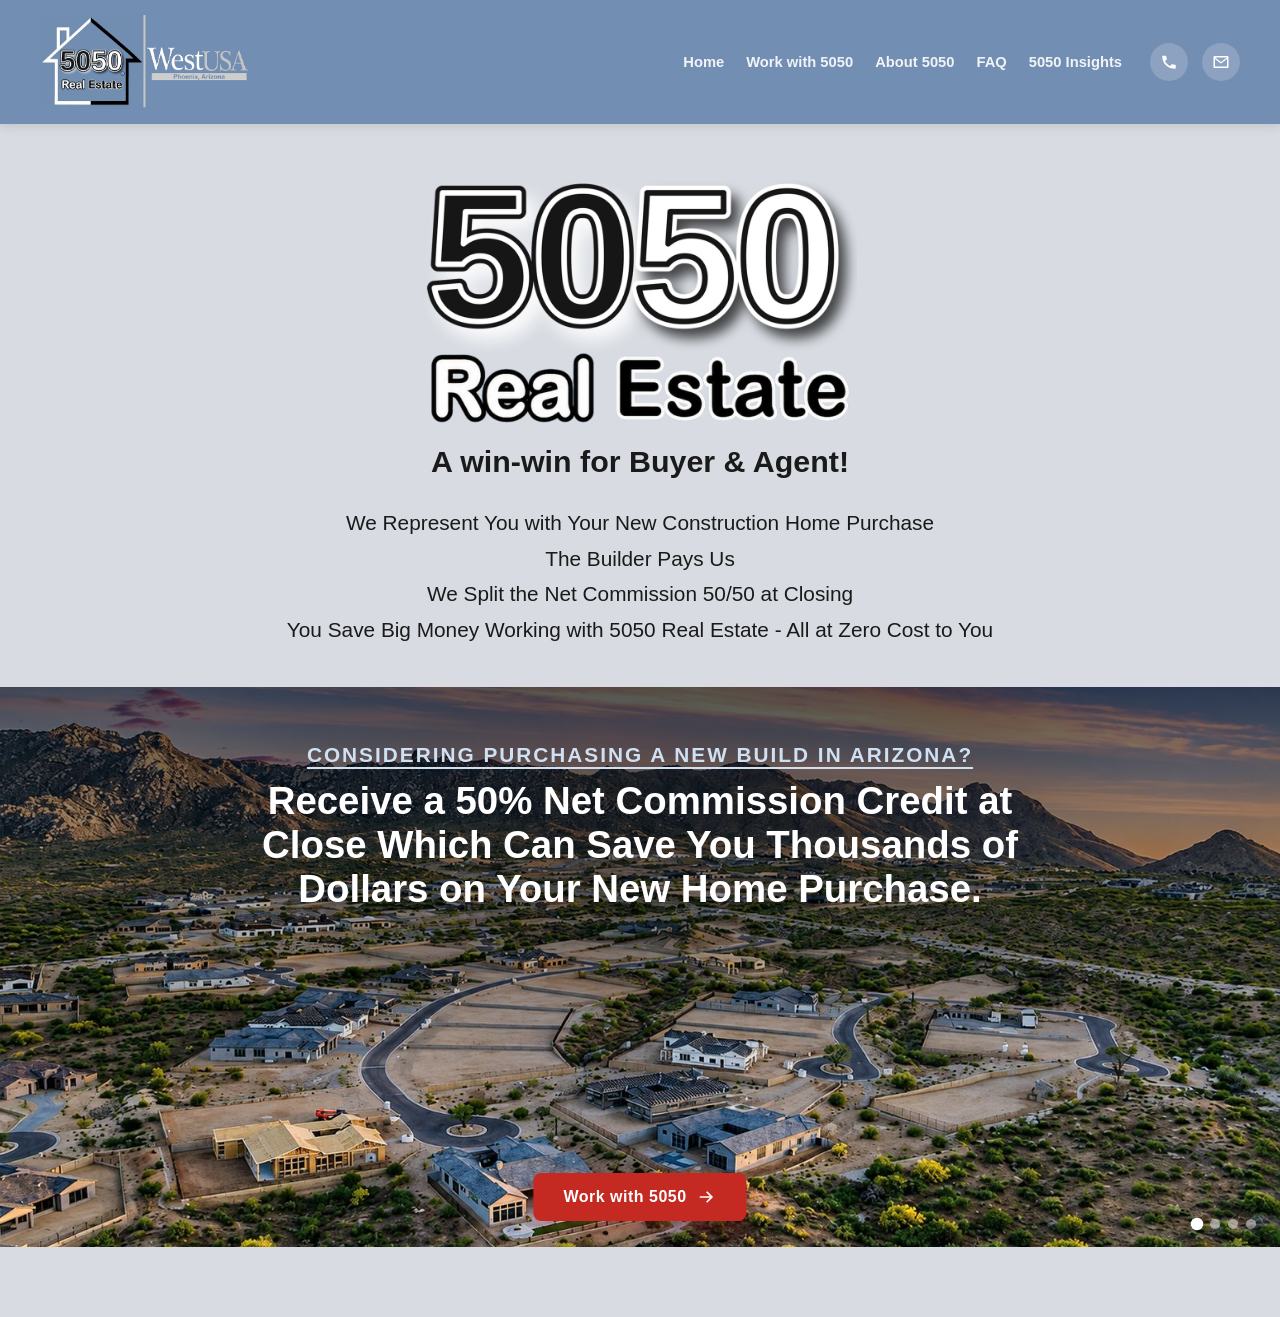
<file: index.html>
<!DOCTYPE html>
<html lang="en">
<head>
<meta charset="UTF-8">
<meta name="viewport" content="width=device-width, initial-scale=1.0">
<link rel="stylesheet" href="style.css">
<title>5050 Real Estate | Save Thousands on Your New Construction Home | Phoenix, AZ</title>
<meta name="description" content="5050 Real Estate helps Phoenix-area buyers save thousands on new construction homes. Full-time, local, and always available.">
<link rel="canonical" href="https://www.5050realestate.com/">
<meta property="og:type" content="website">
<meta property="og:site_name" content="5050 Real Estate">
<meta property="og:title" content="5050 Real Estate | Save Thousands on Your New Construction Home | Phoenix, AZ">
<meta property="og:description" content="5050 Real Estate helps Phoenix-area buyers save thousands on new construction homes. Full-time, local, and always available.">
<meta property="og:url" content="https://www.5050realestate.com/">
<meta property="og:image" content="https://www.5050realestate.com/assets/og-image.jpg">
<meta name="twitter:card" content="summary_large_image">
<meta name="twitter:title" content="5050 Real Estate | Save Thousands on Your New Construction Home | Phoenix, AZ">
<meta name="twitter:description" content="5050 Real Estate helps Phoenix-area buyers save thousands on new construction homes. Full-time, local, and always available.">
<meta name="twitter:image" content="https://www.5050realestate.com/assets/og-image.jpg">
<style>
  /* ---------- HERO HEADLINE ---------- */
  .hero-text {
    max-width: var(--max-width);
    margin: 56px auto 40px;
    text-align: center;
    padding: 0 20px;
  }

  h1 img.wordmark {
    max-width: min(100%, 434px);
    height: auto;
    display: block;
    margin: 0 auto;
  }

  .hero-subline {
    margin-top: 14px;
    font-size: clamp(1.4rem, 3vw, 1.9rem);
    color: var(--ink);
    font-weight: 800;
  }

  .hero-tagline {
    margin-top: 26px;
    font-size: clamp(1rem, 2vw, 1.3rem);
    color: var(--ink);
    font-weight: 500;
    line-height: 1.7;
    list-style: none;
  }

  .trust-list {
    max-width: 620px;
    margin: 34px auto 0;
    padding: 22px 0;
    border-top: 1px solid #D7DEE7;
    border-bottom: 1px solid #D7DEE7;
  }

  .trust-list p {
    font-size: clamp(0.85rem, 1.5vw, 1.05rem);
    font-weight: 800;
    letter-spacing: 2px;
    text-transform: uppercase;
    color: var(--ink);
    line-height: 2.1;
  }

  .cta-button {
    display: inline-flex;
    align-items: center;
    gap: 10px;
    margin-top: 34px;
    background: var(--cta-red);
    color: var(--white);
    font-weight: 800;
    font-size: 1.15rem;
    letter-spacing: 0.5px;
    padding: 18px 34px;
    border-radius: 8px;
    box-shadow: 0 8px 20px rgba(196, 42, 34, 0.3);
    transition: transform 0.15s, box-shadow 0.15s, background 0.15s;
  }

  .cta-button:hover, .cta-button:focus-visible {
    background: var(--cta-red-dark);
    transform: translateY(-2px);
    box-shadow: 0 10px 24px rgba(196, 42, 34, 0.4);
  }

  .cta-button svg {
    width: 20px;
    height: 20px;
    fill: var(--white);
  }

  .slide-cta {
    position: absolute;
    z-index: 3;
    left: 50%;
    bottom: 26px;
    transform: translateX(-50%);
    margin-top: 0;
    padding: 14px 30px;
    font-size: 1rem;
  }

  .slide-cta:hover, .slide-cta:focus-visible {
    transform: translateX(-50%) translateY(-2px);
  }

  /* ---------- CAROUSEL ---------- */
  .carousel {
    position: relative;
    width: 100%;
    max-width: none;
    margin: 0 0 70px;
    height: min(50vw, 560px);
    min-height: 320px;
    overflow: hidden;
  }

  .slide {
    position: absolute;
    inset: 0;
    display: flex;
    align-items: flex-start;
    justify-content: center;
    opacity: 0;
    transition: opacity 1s ease-in-out;
  }

  .slide.active { opacity: 1; }

  .slide-bg {
    position: absolute;
    inset: 0;
    background-size: cover;
    background-position: center;
  }

  .slide-overlay {
    position: absolute;
    inset: 0;
    background: linear-gradient(to bottom, rgba(0,0,0,0.55) 0%, rgba(0,0,0,0.15) 40%, rgba(0,0,0,0) 70%);
  }

  .slide-caption {
    position: relative;
    z-index: 2;
    color: var(--white);
    padding: 56px 48px 40px;
    max-width: 900px;
    text-align: center;
  }

  .slide-caption::before {
    content: "";
    position: absolute;
    z-index: -1;
    left: 50%;
    top: -60px;
    transform: translateX(-50%);
    width: min(160%, 1400px);
    height: calc(100% + 340px);
    background: radial-gradient(ellipse 65% 55% at center 30%, rgba(0,0,0,0.42) 0%, rgba(0,0,0,0.26) 35%, rgba(0,0,0,0.1) 60%, rgba(0,0,0,0) 100%);
  }

  .slide-caption .eyebrow {
    text-transform: uppercase;
    letter-spacing: 2px;
    font-size: clamp(1rem, 2vw, 1.3rem);
    font-weight: 800;
    color: #CFE0F2;
    margin-bottom: 12px;
    display: block;
    text-decoration: underline;
    text-underline-offset: 5px;
  }

  .slide-caption h2 {
    font-size: clamp(1.6rem, 3.4vw, 2.4rem);
    font-weight: 800;
    line-height: 1.15;
    margin-bottom: 10px;
  }

  .slide-caption p {
    font-size: clamp(0.95rem, 1.6vw, 1.1rem);
    color: #E8EEF6;
    font-weight: 500;
  }

  .carousel-dots {
    position: absolute;
    bottom: 18px;
    right: 24px;
    z-index: 3;
    display: flex;
    gap: 8px;
  }

  .carousel-dots button {
    width: 10px;
    height: 10px;
    border-radius: 50%;
    border: none;
    background: rgba(255,255,255,0.45);
    cursor: pointer;
    padding: 0;
    transition: background 0.2s, transform 0.2s;
  }

  .carousel-dots button.active {
    background: var(--white);
    transform: scale(1.25);
  }

  @media (max-width: 900px) {
    .hero-tagline {
      list-style: disc;
      text-align: left;
      max-width: 360px;
      margin-left: auto;
      margin-right: auto;
      padding-left: 1.3em;
    }
    .hero-tagline li {
      margin-bottom: 8px;
    }
    .hero-tagline li::marker {
      color: var(--brand-blue);
    }

    .carousel {
      height: auto;
      min-height: 480px;
    }

    .slide-caption {
      padding: 72px 20px 90px;
    }

    .slide-caption .eyebrow {
      font-size: 0.95rem;
    }

    .slide-caption h2 {
      font-size: 1.5rem;
    }

    .slide-cta {
      bottom: 18px;
      padding: 10px 22px;
      font-size: 0.9rem;
      white-space: nowrap;
      width: max-content;
      justify-content: center;
    }
  }
</style>
</head>
<body>

<div class="header-wrap">
  <header>
    <div class="logo-block">
      <img class="badge" src="assets/header-badge.png" alt="5050 Real Estate, in partnership with WestUSA, Phoenix, Arizona">
    </div>

    <div class="header-right">
      <nav aria-label="Primary">
        <a href="index.html">Home</a>
        <a href="work-with-5050.html">Work with 5050</a>
        <a href="about.html">About 5050</a>
        <a href="faq.html">FAQ</a>
        <a href="insights.html">5050 Insights</a>
      </nav>

      <div class="contact-icons">
        <a href="tel:+16235550150" aria-label="Call 5050 Real Estate">
          <svg viewBox="0 0 24 24"><path d="M6.6 10.8c1.4 2.8 3.8 5.1 6.6 6.6l2.2-2.2c.3-.3.7-.4 1-.2 1.1.4 2.3.6 3.6.6.6 0 1 .4 1 1V20c0 .6-.4 1-1 1C10.4 21 3 13.6 3 4.5c0-.6.4-1 1-1h3.5c.6 0 1 .4 1 1 0 1.3.2 2.5.6 3.6.1.4 0 .8-.2 1L6.6 10.8z"/></svg>
        </a>
        <a href="mailto:info@5050realestate.com" aria-label="Email 5050 Real Estate">
          <svg viewBox="0 0 24 24"><path d="M2 5.5C2 4.7 2.7 4 3.5 4h17c.8 0 1.5.7 1.5 1.5v13c0 .8-.7 1.5-1.5 1.5h-17c-.8 0-1.5-.7-1.5-1.5v-13zm2.1.5 7.9 6 7.9-6H4.1zM20 7.9l-7.6 5.8a1 1 0 0 1-1.2 0L4 7.9V18h16V7.9z"/></svg>
        </a>
      </div>

      <button class="menu-toggle" id="menu-toggle" aria-label="Open menu" aria-expanded="false" aria-controls="mobile-nav">
        <svg viewBox="0 0 24 24" id="menu-icon"><path d="M3 6h18v2H3V6zm0 5h18v2H3v-2zm0 5h18v2H3v-2z"/></svg>
      </button>
    </div>
  </header>

  <div class="mobile-nav" id="mobile-nav">
    <nav aria-label="Mobile Primary">
      <a href="index.html">Home</a>
      <a href="work-with-5050.html">Work with 5050</a>
      <a href="about.html">About 5050</a>
      <a href="faq.html">FAQ</a>
      <a href="insights.html">5050 Insights</a>
    </nav>
  </div>
</div>

<section class="hero-text">
  <h1><img class="wordmark" src="assets/wordmark-5050-realestate.png" alt="5050 Real Estate"></h1>
  <p class="hero-subline">A win-win for Buyer &amp; Agent!</p>

  <ul class="hero-tagline">
    <li>We Represent You with Your New Construction Home Purchase</li>
    <li>The Builder Pays Us</li>
    <li>We Split the Net Commission 50/50 at Closing</li>
    <li>You Save Big Money Working with 5050 Real Estate - All at Zero Cost to You</li>
  </ul>
</section>

<section class="carousel" id="carousel" aria-roledescription="carousel" aria-label="Why choose 5050 Real Estate">

  <div class="slide active">
    <div class="slide-bg" style="background-image:url('assets/hero-community-aerial.jpg')"></div>
    <div class="slide-overlay"></div>
    <div class="slide-caption">
      <span class="eyebrow">Considering Purchasing a New Build in Arizona?</span>
      <h2>Receive a 50% Net Commission Credit at Close Which Can Save You Thousands of Dollars on Your New Home Purchase.</h2>
    </div>
    <a href="work-with-5050.html" class="cta-button slide-cta">
      Work with 5050
      <svg viewBox="0 0 24 24"><path d="M13 5l7 7-7 7-1.4-1.4L16.2 13H4v-2h12.2l-4.6-4.6z"/></svg>
    </a>
  </div>

  <div class="slide">
    <div class="slide-bg" data-bg="assets/hero-framing-exterior.jpg" style="background-position: center 15%;"></div>
    <div class="slide-overlay"></div>
    <div class="slide-caption">
      <span class="eyebrow">You're In Control of Your Commission Credit Savings</span>
      <h2>Use Your Commission Credit to Reduce Your Overall Cost or Apply It Towards Builder Upgrades.</h2>
    </div>
    <a href="work-with-5050.html" class="cta-button slide-cta">
      Work with 5050
      <svg viewBox="0 0 24 24"><path d="M13 5l7 7-7 7-1.4-1.4L16.2 13H4v-2h12.2l-4.6-4.6z"/></svg>
    </a>
  </div>

  <div class="slide">
    <div class="slide-bg" data-bg="assets/hero-framing-interior.jpg"></div>
    <div class="slide-overlay"></div>
    <div class="slide-caption">
      <span class="eyebrow">Built-In Buyer Rebate</span>
      <h2>Don't Overpay! Get Commission Credit at Closing.</h2>
    </div>
    <a href="work-with-5050.html" class="cta-button slide-cta">
      Work with 5050
      <svg viewBox="0 0 24 24"><path d="M13 5l7 7-7 7-1.4-1.4L16.2 13H4v-2h12.2l-4.6-4.6z"/></svg>
    </a>
  </div>

  <div class="slide">
    <div class="slide-bg" data-bg="assets/hero-living-room.jpg"></div>
    <div class="slide-overlay"></div>
    <div class="slide-caption">
      <span class="eyebrow">A Win-Win! Buy a Brand New Home and Save!</span>
      <h2>Part of our commission goes back to you. Enjoy Your Beautiful Brand New Home Knowing You Got a Great Deal.</h2>
    </div>
    <a href="work-with-5050.html" class="cta-button slide-cta">
      Work with 5050
      <svg viewBox="0 0 24 24"><path d="M13 5l7 7-7 7-1.4-1.4L16.2 13H4v-2h12.2l-4.6-4.6z"/></svg>
    </a>
  </div>

  <div class="carousel-dots" id="carousel-dots"></div>
</section>

<script>
  (function () {
    const toggle = document.getElementById('menu-toggle');
    const mobileNav = document.getElementById('mobile-nav');
    const menuIcon = document.getElementById('menu-icon');
    const hamburgerPath = "M3 6h18v2H3V6zm0 5h18v2H3v-2zm0 5h18v2H3v-2z";
    const closePath = "M6.4 4.9 4.9 6.4 10.6 12l-5.7 5.6 1.5 1.5L12 13.4l5.6 5.7 1.5-1.5L13.4 12l5.7-5.6-1.5-1.5L12 10.6z";

    toggle.addEventListener('click', () => {
      const isOpen = mobileNav.classList.toggle('open');
      toggle.setAttribute('aria-expanded', isOpen ? 'true' : 'false');
      menuIcon.querySelector('path').setAttribute('d', isOpen ? closePath : hamburgerPath);
    });

    mobileNav.querySelectorAll('a').forEach(link => {
      link.addEventListener('click', () => {
        mobileNav.classList.remove('open');
        toggle.setAttribute('aria-expanded', 'false');
        menuIcon.querySelector('path').setAttribute('d', hamburgerPath);
      });
    });
  })();
</script>

<script>
  (function () {
    const slides = document.querySelectorAll('.slide');
    const dotsWrap = document.getElementById('carousel-dots');
    let current = 0;
    const interval = 5000;
    let timer;

    function loadSlideBg(slide) {
      if (!slide) return;
      const bg = slide.querySelector('.slide-bg');
      if (bg && bg.dataset.bg && !bg.style.backgroundImage) {
        bg.style.backgroundImage = "url('" + bg.dataset.bg + "')";
      }
    }

    slides.forEach((_, i) => {
      const dot = document.createElement('button');
      dot.setAttribute('aria-label', 'Show slide ' + (i + 1));
      if (i === 0) dot.classList.add('active');
      dot.addEventListener('click', () => goTo(i));
      dotsWrap.appendChild(dot);
    });

    const dots = dotsWrap.querySelectorAll('button');

    function goTo(index) {
      slides[current].classList.remove('active');
      dots[current].classList.remove('active');
      current = index;
      slides[current].classList.add('active');
      dots[current].classList.add('active');
      loadSlideBg(slides[current]);
      loadSlideBg(slides[(current + 1) % slides.length]); // preload the next slide so it's ready before its turn
      resetTimer();
    }

    function next() {
      goTo((current + 1) % slides.length);
    }

    function resetTimer() {
      clearInterval(timer);
      timer = setInterval(next, interval);
    }

    // slide 0 loads eagerly (it's the initial hero image); preload slide 1 right away since it's next in 5s
    loadSlideBg(slides[1]);

    resetTimer();
  })();
</script>

</body>
</html>
</file>
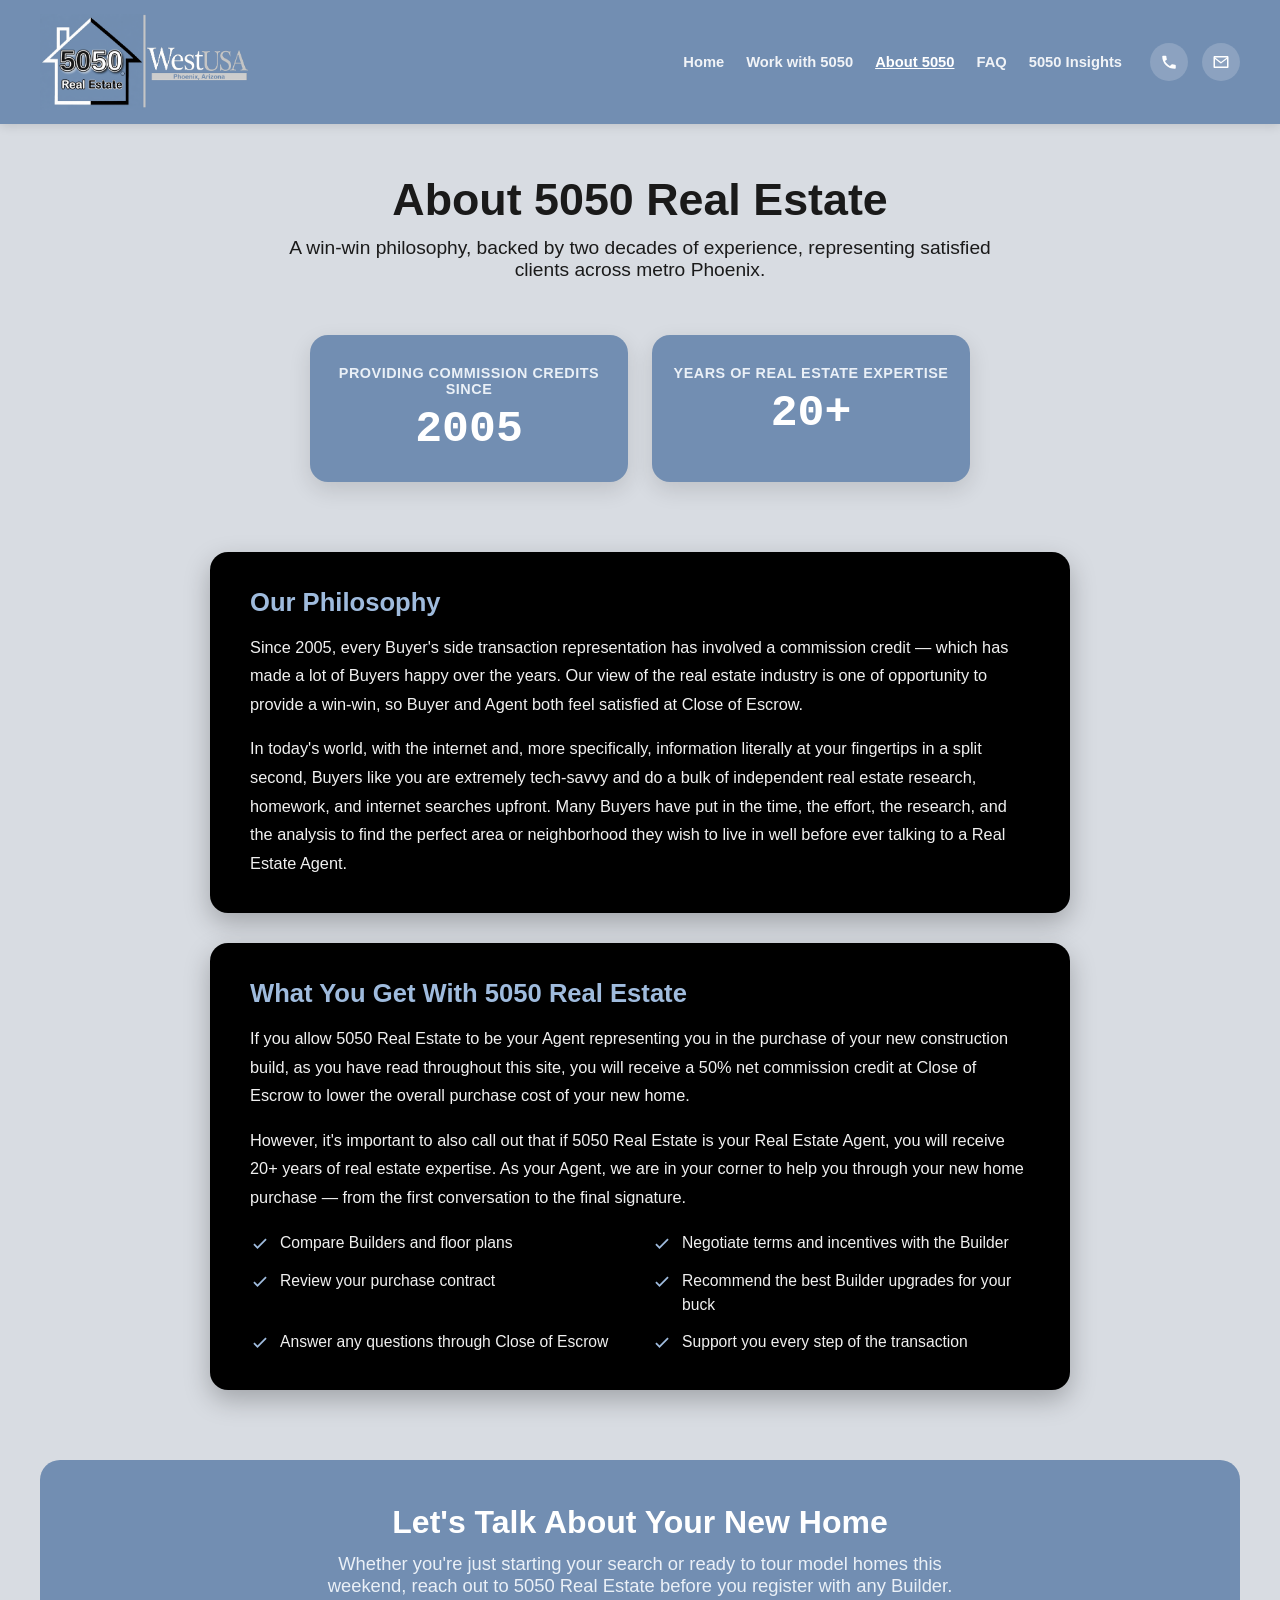
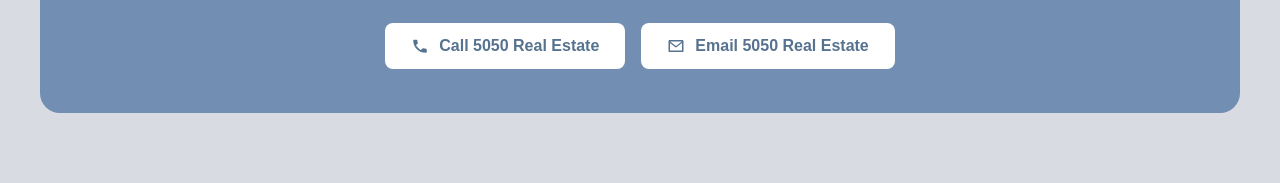
<file: about.html>
<!DOCTYPE html>
<html lang="en">
<head>
<meta charset="UTF-8">
<meta name="viewport" content="width=device-width, initial-scale=1.0">
<link rel="stylesheet" href="style.css">
<title>About 5050 Real Estate | 20+ Years of Experience, Since 2005 | Phoenix, AZ</title>
<meta name="description" content="Since 2005, 5050 Real Estate has provided Buyer's side representation with a commission credit at Close of Escrow, backed by 20+ years of real estate expertise.">
<link rel="canonical" href="https://www.5050realestate.com/about.html">
<meta property="og:type" content="website">
<meta property="og:site_name" content="5050 Real Estate">
<meta property="og:title" content="About 5050 Real Estate | 20+ Years of Experience, Since 2005 | Phoenix, AZ">
<meta property="og:description" content="Since 2005, 5050 Real Estate has provided Buyer's side representation with a commission credit at Close of Escrow, backed by 20+ years of real estate expertise.">
<meta property="og:url" content="https://www.5050realestate.com/about.html">
<meta property="og:image" content="https://www.5050realestate.com/assets/og-image.jpg">
<meta name="twitter:card" content="summary_large_image">
<meta name="twitter:title" content="About 5050 Real Estate | 20+ Years of Experience, Since 2005 | Phoenix, AZ">
<meta name="twitter:description" content="Since 2005, 5050 Real Estate has provided Buyer's side representation with a commission credit at Close of Escrow, backed by 20+ years of real estate expertise.">
<meta name="twitter:image" content="https://www.5050realestate.com/assets/og-image.jpg">
<style>
  /* ---------- STATS ---------- */
  .stats-row {
    max-width: 700px;
    margin: 44px auto 10px;
    padding: 0 20px;
    display: flex;
    gap: 24px;
    justify-content: center;
  }

  .stat-card {
    flex: 1;
    background: var(--brand-blue);
    color: var(--white);
    border-radius: 18px;
    padding: 30px 20px;
    text-align: center;
    box-shadow: 0 8px 22px rgba(0,0,0,0.12);
  }

  .stat-number {
    font-size: clamp(2rem, 5vw, 2.8rem);
    font-weight: 900;
    font-family: 'Courier New', monospace;
    line-height: 1;
    margin-top: 10px;
  }

  .stat-label {
    font-size: 0.9rem;
    font-weight: 700;
    text-transform: uppercase;
    letter-spacing: 0.5px;
    color: #EAF0F7;
  }

  /* ---------- CONTENT CARDS ---------- */
  .content-section {
    max-width: 900px;
    margin: 0 auto;
    padding: 60px 20px 20px;
  }

  .content-card {
    background: #000000;
    border-radius: 18px;
    box-shadow: 0 10px 26px rgba(0,0,0,0.25);
    padding: 36px 40px;
    margin-bottom: 30px;
  }

  .content-card h2 {
    font-size: clamp(1.25rem, 2.6vw, 1.6rem);
    color: #9FBBDD;
    font-weight: 800;
    margin-bottom: 16px;
  }

  .content-card p {
    font-size: 1.02rem;
    line-height: 1.75;
    color: #F0F0F0;
    margin-bottom: 16px;
  }

  .content-card p:last-child { margin-bottom: 0; }

  .service-list {
    list-style: none;
    margin-top: 20px;
    display: grid;
    grid-template-columns: repeat(2, 1fr);
    gap: 14px 24px;
  }

  .service-list li {
    display: flex;
    align-items: flex-start;
    gap: 10px;
    font-size: 0.98rem;
    line-height: 1.5;
    color: #F0F0F0;
  }

  .service-list li svg {
    flex: 0 0 auto;
    width: 20px;
    height: 20px;
    fill: #9FBBDD;
    margin-top: 2px;
  }

  @media (max-width: 900px) {
    .stats-row {
      flex-direction: column;
      max-width: 320px;
    }

    .content-card {
      padding: 28px 24px;
    }

    .service-list {
      grid-template-columns: 1fr;
    }
  }
</style>
</head>
<body>

<div class="header-wrap">
  <header>
    <div class="logo-block">
      <img class="badge" src="assets/header-badge.png" alt="5050 Real Estate, in partnership with WestUSA, Phoenix, Arizona">
    </div>

    <div class="header-right">
      <nav aria-label="Primary">
        <a href="index.html">Home</a>
        <a href="work-with-5050.html">Work with 5050</a>
        <a href="about.html" class="current">About 5050</a>
        <a href="faq.html">FAQ</a>
        <a href="insights.html">5050 Insights</a>
      </nav>

      <div class="contact-icons">
        <a href="tel:+16235550150" aria-label="Call 5050 Real Estate">
          <svg viewBox="0 0 24 24"><path d="M6.6 10.8c1.4 2.8 3.8 5.1 6.6 6.6l2.2-2.2c.3-.3.7-.4 1-.2 1.1.4 2.3.6 3.6.6.6 0 1 .4 1 1V20c0 .6-.4 1-1 1C10.4 21 3 13.6 3 4.5c0-.6.4-1 1-1h3.5c.6 0 1 .4 1 1 0 1.3.2 2.5.6 3.6.1.4 0 .8-.2 1L6.6 10.8z"/></svg>
        </a>
        <a href="mailto:info@5050realestate.com" aria-label="Email 5050 Real Estate">
          <svg viewBox="0 0 24 24"><path d="M2 5.5C2 4.7 2.7 4 3.5 4h17c.8 0 1.5.7 1.5 1.5v13c0 .8-.7 1.5-1.5 1.5h-17c-.8 0-1.5-.7-1.5-1.5v-13zm2.1.5 7.9 6 7.9-6H4.1zM20 7.9l-7.6 5.8a1 1 0 0 1-1.2 0L4 7.9V18h16V7.9z"/></svg>
        </a>
      </div>

      <button class="menu-toggle" id="menu-toggle" aria-label="Open menu" aria-expanded="false" aria-controls="mobile-nav">
        <svg viewBox="0 0 24 24" id="menu-icon"><path d="M3 6h18v2H3V6zm0 5h18v2H3v-2zm0 5h18v2H3v-2z"/></svg>
      </button>
    </div>
  </header>

  <div class="mobile-nav" id="mobile-nav">
    <nav aria-label="Mobile Primary">
      <a href="index.html">Home</a>
      <a href="work-with-5050.html">Work with 5050</a>
      <a href="about.html" class="current">About 5050</a>
      <a href="faq.html">FAQ</a>
      <a href="insights.html">5050 Insights</a>
    </nav>
  </div>
</div>

<section class="page-intro">
  <h1>About 5050 Real Estate</h1>
  <p>A win-win philosophy, backed by two decades of experience, representing satisfied clients across metro Phoenix.</p>
</section>

<div class="stats-row">
  <div class="stat-card">
    <div class="stat-label">Providing Commission Credits Since</div>
    <div class="stat-number">2005</div>
  </div>
  <div class="stat-card">
    <div class="stat-label">Years of Real Estate Expertise</div>
    <div class="stat-number">20+</div>
  </div>
</div>

<section class="content-section">

  <div class="content-card">
    <h2>Our Philosophy</h2>
    <p>Since 2005, every Buyer's side transaction representation has involved a commission credit &mdash; which has made a lot of Buyers happy over the years. Our view of the real estate industry is one of opportunity to provide a win-win, so Buyer and Agent both feel satisfied at Close of Escrow.</p>
    <p>In today's world, with the internet and, more specifically, information literally at your fingertips in a split second, Buyers like you are extremely tech-savvy and do a bulk of independent real estate research, homework, and internet searches upfront. Many Buyers have put in the time, the effort, the research, and the analysis to find the perfect area or neighborhood they wish to live in well before ever talking to a Real Estate Agent.</p>
  </div>

  <div class="content-card">
    <h2>What You Get With 5050 Real Estate</h2>
    <p>If you allow 5050 Real Estate to be your Agent representing you in the purchase of your new construction build, as you have read throughout this site, you will receive a 50% net commission credit at Close of Escrow to lower the overall purchase cost of your new home.</p>
    <p>However, it's important to also call out that if 5050 Real Estate is your Real Estate Agent, you will receive 20+ years of real estate expertise. As your Agent, we are in your corner to help you through your new home purchase &mdash; from the first conversation to the final signature.</p>

    <ul class="service-list">
      <li>
        <svg viewBox="0 0 24 24"><path d="M9 16.2l-3.5-3.5L4 14.2l5 5 11-11-1.5-1.5z"/></svg>
        Compare Builders and floor plans
      </li>
      <li>
        <svg viewBox="0 0 24 24"><path d="M9 16.2l-3.5-3.5L4 14.2l5 5 11-11-1.5-1.5z"/></svg>
        Negotiate terms and incentives with the Builder
      </li>
      <li>
        <svg viewBox="0 0 24 24"><path d="M9 16.2l-3.5-3.5L4 14.2l5 5 11-11-1.5-1.5z"/></svg>
        Review your purchase contract
      </li>
      <li>
        <svg viewBox="0 0 24 24"><path d="M9 16.2l-3.5-3.5L4 14.2l5 5 11-11-1.5-1.5z"/></svg>
        Recommend the best Builder upgrades for your buck
      </li>
      <li>
        <svg viewBox="0 0 24 24"><path d="M9 16.2l-3.5-3.5L4 14.2l5 5 11-11-1.5-1.5z"/></svg>
        Answer any questions through Close of Escrow
      </li>
      <li>
        <svg viewBox="0 0 24 24"><path d="M9 16.2l-3.5-3.5L4 14.2l5 5 11-11-1.5-1.5z"/></svg>
        Support you every step of the transaction
      </li>
    </ul>
  </div>

</section>

<section class="cta-section">
  <div class="cta-box">
    <h2>Let's Talk About Your New Home</h2>
    <p>Whether you're just starting your search or ready to tour model homes this weekend, reach out to 5050 Real Estate before you register with any Builder.</p>
    <div class="cta-buttons">
      <a href="tel:+16235550150">
        <svg viewBox="0 0 24 24"><path d="M6.6 10.8c1.4 2.8 3.8 5.1 6.6 6.6l2.2-2.2c.3-.3.7-.4 1-.2 1.1.4 2.3.6 3.6.6.6 0 1 .4 1 1V20c0 .6-.4 1-1 1C10.4 21 3 13.6 3 4.5c0-.6.4-1 1-1h3.5c.6 0 1 .4 1 1 0 1.3.2 2.5.6 3.6.1.4 0 .8-.2 1L6.6 10.8z"/></svg>
        Call 5050 Real Estate
      </a>
      <a href="mailto:info@5050realestate.com">
        <svg viewBox="0 0 24 24"><path d="M2 5.5C2 4.7 2.7 4 3.5 4h17c.8 0 1.5.7 1.5 1.5v13c0 .8-.7 1.5-1.5 1.5h-17c-.8 0-1.5-.7-1.5-1.5v-13zm2.1.5 7.9 6 7.9-6H4.1zM20 7.9l-7.6 5.8a1 1 0 0 1-1.2 0L4 7.9V18h16V7.9z"/></svg>
        Email 5050 Real Estate
      </a>
    </div>
  </div>
</section>

<script>
  (function () {
    const toggle = document.getElementById('menu-toggle');
    const mobileNav = document.getElementById('mobile-nav');
    const menuIcon = document.getElementById('menu-icon');
    const hamburgerPath = "M3 6h18v2H3V6zm0 5h18v2H3v-2zm0 5h18v2H3v-2z";
    const closePath = "M6.4 4.9 4.9 6.4 10.6 12l-5.7 5.6 1.5 1.5L12 13.4l5.6 5.7 1.5-1.5L13.4 12l5.7-5.6-1.5-1.5L12 10.6z";

    toggle.addEventListener('click', () => {
      const isOpen = mobileNav.classList.toggle('open');
      toggle.setAttribute('aria-expanded', isOpen ? 'true' : 'false');
      menuIcon.querySelector('path').setAttribute('d', isOpen ? closePath : hamburgerPath);
    });

    mobileNav.querySelectorAll('a').forEach(link => {
      link.addEventListener('click', () => {
        mobileNav.classList.remove('open');
        toggle.setAttribute('aria-expanded', 'false');
        menuIcon.querySelector('path').setAttribute('d', hamburgerPath);
      });
    });
  })();
</script>

</body>
</html>
</file>
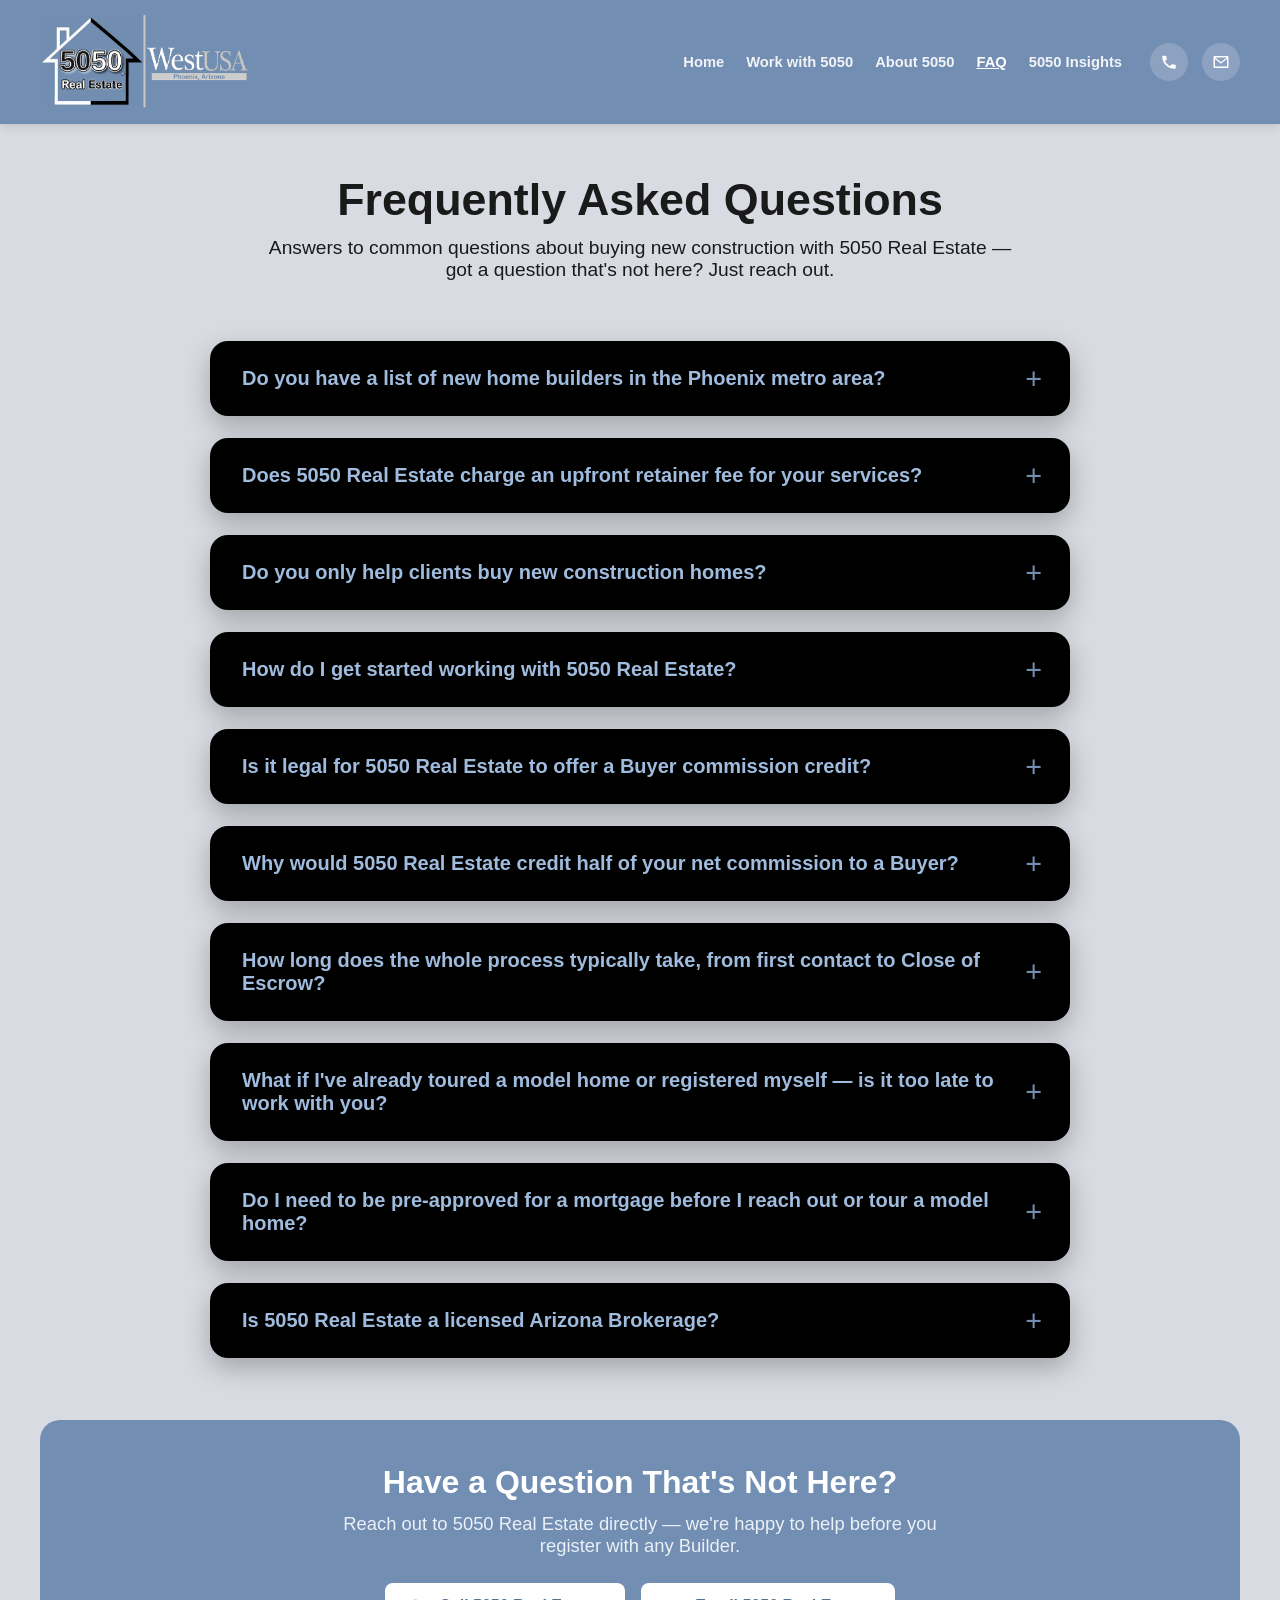
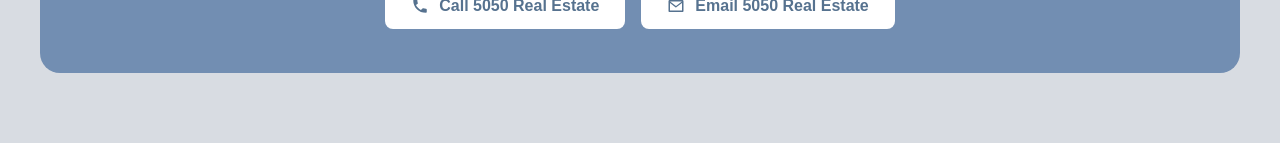
<file: faq.html>
<!DOCTYPE html>
<html lang="en">
<head>
<meta charset="UTF-8">
<meta name="viewport" content="width=device-width, initial-scale=1.0">
<link rel="stylesheet" href="style.css">
<title>FAQ | 5050 Real Estate | Phoenix, AZ</title>
<meta name="description" content="Frequently asked questions about buying a new construction home with 5050 Real Estate, plus a directory of Phoenix metro new home builders.">
<link rel="canonical" href="https://www.5050realestate.com/faq.html">
<meta property="og:type" content="website">
<meta property="og:site_name" content="5050 Real Estate">
<meta property="og:title" content="FAQ | 5050 Real Estate | Phoenix, AZ">
<meta property="og:description" content="Frequently asked questions about buying a new construction home with 5050 Real Estate, plus a directory of Phoenix metro new home builders.">
<meta property="og:url" content="https://www.5050realestate.com/faq.html">
<meta property="og:image" content="https://www.5050realestate.com/assets/og-image.jpg">
<meta name="twitter:card" content="summary_large_image">
<meta name="twitter:title" content="FAQ | 5050 Real Estate | Phoenix, AZ">
<meta name="twitter:description" content="Frequently asked questions about buying a new construction home with 5050 Real Estate, plus a directory of Phoenix metro new home builders.">
<meta name="twitter:image" content="https://www.5050realestate.com/assets/og-image.jpg">
<style>
  /* ---------- FAQ ACCORDION ---------- */
  .faq-section {
    max-width: 900px;
    margin: 0 auto;
    padding: 50px 20px 20px;
  }

  .faq-item {
    background: #000000;
    border-radius: 18px;
    box-shadow: 0 10px 26px rgba(0,0,0,0.25);
    margin-bottom: 22px;
    overflow: hidden;
  }

  .faq-item summary {
    list-style: none;
    cursor: pointer;
    padding: 26px 60px 26px 32px;
    position: relative;
    font-size: clamp(1.05rem, 2.2vw, 1.25rem);
    font-weight: 800;
    color: #9FBBDD;
  }

  .faq-item summary::-webkit-details-marker {
    display: none;
  }

  .faq-item summary::after {
    content: "+";
    position: absolute;
    right: 28px;
    top: 50%;
    transform: translateY(-50%);
    font-size: 1.8rem;
    font-weight: 400;
    color: var(--brand-blue);
    transition: transform 0.2s;
    line-height: 1;
  }

  .faq-item[open] summary::after {
    content: "\2212";
  }

  .faq-answer {
    padding: 4px 32px 30px;
    color: #F0F0F0;
    font-size: 1rem;
    line-height: 1.7;
  }

  .faq-answer p {
    margin-bottom: 14px;
  }

  .faq-answer p:last-child {
    margin-bottom: 0;
  }

  .builder-grid {
    display: grid;
    grid-template-columns: repeat(2, 1fr);
    gap: 10px 28px;
    margin-top: 10px;
  }

  .builder-row {
    display: flex;
    justify-content: space-between;
    align-items: baseline;
    gap: 10px;
    padding: 9px 0;
    border-bottom: 1px solid rgba(255,255,255,0.12);
  }

  .builder-name {
    font-weight: 600;
    color: var(--white);
    white-space: nowrap;
  }

  .builder-link {
    color: #9FBBDD;
    text-decoration: underline;
    text-underline-offset: 2px;
    font-size: 0.92rem;
    white-space: nowrap;
    overflow: hidden;
    text-overflow: ellipsis;
  }

  .builder-link:hover, .builder-link:focus-visible {
    color: var(--white);
  }

  @media (max-width: 900px) {
    .faq-item summary {
      padding: 22px 50px 22px 22px;
    }

    .faq-answer {
      padding: 4px 22px 26px;
    }

    .builder-grid {
      grid-template-columns: 1fr;
    }

    .builder-row {
      flex-direction: column;
      gap: 2px;
    }
  }
</style>
</head>
<body>

<div class="header-wrap">
  <header>
    <div class="logo-block">
      <img class="badge" src="assets/header-badge.png" alt="5050 Real Estate, in partnership with WestUSA, Phoenix, Arizona">
    </div>

    <div class="header-right">
      <nav aria-label="Primary">
        <a href="index.html">Home</a>
        <a href="work-with-5050.html">Work with 5050</a>
        <a href="about.html">About 5050</a>
        <a href="faq.html" class="current">FAQ</a>
        <a href="insights.html">5050 Insights</a>
      </nav>

      <div class="contact-icons">
        <a href="tel:+16235550150" aria-label="Call 5050 Real Estate">
          <svg viewBox="0 0 24 24"><path d="M6.6 10.8c1.4 2.8 3.8 5.1 6.6 6.6l2.2-2.2c.3-.3.7-.4 1-.2 1.1.4 2.3.6 3.6.6.6 0 1 .4 1 1V20c0 .6-.4 1-1 1C10.4 21 3 13.6 3 4.5c0-.6.4-1 1-1h3.5c.6 0 1 .4 1 1 0 1.3.2 2.5.6 3.6.1.4 0 .8-.2 1L6.6 10.8z"/></svg>
        </a>
        <a href="mailto:info@5050realestate.com" aria-label="Email 5050 Real Estate">
          <svg viewBox="0 0 24 24"><path d="M2 5.5C2 4.7 2.7 4 3.5 4h17c.8 0 1.5.7 1.5 1.5v13c0 .8-.7 1.5-1.5 1.5h-17c-.8 0-1.5-.7-1.5-1.5v-13zm2.1.5 7.9 6 7.9-6H4.1zM20 7.9l-7.6 5.8a1 1 0 0 1-1.2 0L4 7.9V18h16V7.9z"/></svg>
        </a>
      </div>

      <button class="menu-toggle" id="menu-toggle" aria-label="Open menu" aria-expanded="false" aria-controls="mobile-nav">
        <svg viewBox="0 0 24 24" id="menu-icon"><path d="M3 6h18v2H3V6zm0 5h18v2H3v-2zm0 5h18v2H3v-2z"/></svg>
      </button>
    </div>
  </header>

  <div class="mobile-nav" id="mobile-nav">
    <nav aria-label="Mobile Primary">
      <a href="index.html">Home</a>
      <a href="work-with-5050.html">Work with 5050</a>
      <a href="about.html">About 5050</a>
      <a href="faq.html" class="current">FAQ</a>
      <a href="insights.html">5050 Insights</a>
    </nav>
  </div>
</div>

<section class="page-intro">
  <h1>Frequently Asked Questions</h1>
  <p>Answers to common questions about buying new construction with 5050 Real Estate &mdash; got a question that's not here? Just reach out.</p>
</section>

<section class="faq-section">

  <details class="faq-item">
    <summary>Do you have a list of new home builders in the Phoenix metro area?</summary>
    <div class="faq-answer">
      <p>Yes &mdash; here's a directory of new home builders active in the Phoenix metro area:</p>
      <div class="builder-grid">
        <div class="builder-row"><span class="builder-name">Ashton Woods Homes</span><a class="builder-link" href="https://www.ashtonwoods.com/phoenix" target="_blank" rel="noopener">ashtonwoods.com</a></div>
        <div class="builder-row"><span class="builder-name">Beazer Homes</span><a class="builder-link" href="https://www.beazer.com/phoenix-AZ" target="_blank" rel="noopener">beazer.com</a></div>
        <div class="builder-row"><span class="builder-name">Bela Flor Communities</span><a class="builder-link" href="https://belaflor.com/" target="_blank" rel="noopener">belaflor.com</a></div>
        <div class="builder-row"><span class="builder-name">Blandford Homes</span><a class="builder-link" href="https://blandfordhomes.com/" target="_blank" rel="noopener">blandfordhomes.com</a></div>
        <div class="builder-row"><span class="builder-name">Brighton Homes</span><a class="builder-link" href="https://brightonhomesaz.com/" target="_blank" rel="noopener">brightonhomesaz.com</a></div>
        <div class="builder-row"><span class="builder-name">Brookfield Residential</span><a class="builder-link" href="https://www.brookfieldresidential.com/new-homes/arizona/phoenix" target="_blank" rel="noopener">brookfieldresidential.com</a></div>
        <div class="builder-row"><span class="builder-name">Cachet Homes</span><a class="builder-link" href="https://cachethomes.net/" target="_blank" rel="noopener">cachethomes.net</a></div>
        <div class="builder-row"><span class="builder-name">Calvis Wyant Luxury Homes</span><a class="builder-link" href="https://www.calviswyant.com/" target="_blank" rel="noopener">calviswyant.com</a></div>
        <div class="builder-row"><span class="builder-name">Camelot Homes</span><a class="builder-link" href="https://camelothomes.com/" target="_blank" rel="noopener">camelothomes.com</a></div>
        <div class="builder-row"><span class="builder-name">Centex</span><a class="builder-link" href="https://www.centex.com/homes/arizona/phoenix" target="_blank" rel="noopener">centex.com</a></div>
        <div class="builder-row"><span class="builder-name">Century Communities</span><a class="builder-link" href="https://www.centurycommunities.com/find-your-new-home/arizona/phoenix-metro/" target="_blank" rel="noopener">centurycommunities.com</a></div>
        <div class="builder-row"><span class="builder-name">Cullum Homes</span><a class="builder-link" href="https://cullumhomes.com/" target="_blank" rel="noopener">cullumhomes.com</a></div>
        <div class="builder-row"><span class="builder-name">D.R. Horton</span><a class="builder-link" href="https://www.drhorton.com/arizona/phoenix" target="_blank" rel="noopener">drhorton.com</a></div>
        <div class="builder-row"><span class="builder-name">David Weekley Homes</span><a class="builder-link" href="https://www.davidweekleyhomes.com/new-homes/az/phoenix" target="_blank" rel="noopener">davidweekleyhomes.com</a></div>
        <div class="builder-row"><span class="builder-name">Del Webb</span><a class="builder-link" href="https://www.delwebb.com/homes/arizona/phoenix" target="_blank" rel="noopener">delwebb.com</a></div>
        <div class="builder-row"><span class="builder-name">DRB Homes</span><a class="builder-link" href="https://www.drbhomes.com/drbhomes/find-your-home/communities/arizona/phoenix" target="_blank" rel="noopener">drbhomes.com</a></div>
        <div class="builder-row"><span class="builder-name">Dream Finders Homes</span><a class="builder-link" href="https://dreamfindershomes.com/new-homes/az/phoenix/" target="_blank" rel="noopener">dreamfindershomes.com</a></div>
        <div class="builder-row"><span class="builder-name">Elliott Homes</span><a class="builder-link" href="https://www.elliotthomes.com/communities/arizona" target="_blank" rel="noopener">elliotthomes.com</a></div>
        <div class="builder-row"><span class="builder-name">Emery Lane Homes</span><a class="builder-link" href="https://emerylanehomes.com/" target="_blank" rel="noopener">emerylanehomes.com</a></div>
        <div class="builder-row"><span class="builder-name">Fratantoni Luxury Estates</span><a class="builder-link" href="https://www.fratantoniluxuryestates.com/" target="_blank" rel="noopener">fratantoniluxuryestates.com</a></div>
        <div class="builder-row"><span class="builder-name">Fulton Homes</span><a class="builder-link" href="https://www.fultonhomes.com/" target="_blank" rel="noopener">fultonhomes.com</a></div>
        <div class="builder-row"><span class="builder-name">K. Hovnanian Homes</span><a class="builder-link" href="https://www.khov.com/new-construction-homes/arizona/" target="_blank" rel="noopener">khov.com</a></div>
        <div class="builder-row"><span class="builder-name">KB Home</span><a class="builder-link" href="https://www.kbhome.com/new-homes-phoenix" target="_blank" rel="noopener">kbhome.com</a></div>
        <div class="builder-row"><span class="builder-name">Lennar</span><a class="builder-link" href="https://www.lennar.com/new-homes/arizona/phoenix" target="_blank" rel="noopener">lennar.com</a></div>
        <div class="builder-row"><span class="builder-name">LGI Homes</span><a class="builder-link" href="https://www.lgihomes.com/arizona/phoenix" target="_blank" rel="noopener">lgihomes.com</a></div>
        <div class="builder-row"><span class="builder-name">Mattamy Homes</span><a class="builder-link" href="https://mattamyhomes.com/arizona/phoenix" target="_blank" rel="noopener">mattamyhomes.com</a></div>
        <div class="builder-row"><span class="builder-name">Meritage Homes</span><a class="builder-link" href="https://www.meritagehomes.com/state/az/phoenix" target="_blank" rel="noopener">meritagehomes.com</a></div>
        <div class="builder-row"><span class="builder-name">NextGen Builders</span><a class="builder-link" href="https://nextgenbuildersaz.com/greater-phoenix/" target="_blank" rel="noopener">nextgenbuildersaz.com</a></div>
        <div class="builder-row"><span class="builder-name">Pulte Homes</span><a class="builder-link" href="https://www.pulte.com/homes/arizona/phoenix" target="_blank" rel="noopener">pulte.com</a></div>
        <div class="builder-row"><span class="builder-name">Richmond American Homes</span><a class="builder-link" href="https://www.richmondamerican.com/arizona/phoenix-new-homes" target="_blank" rel="noopener">richmondamerican.com</a></div>
        <div class="builder-row"><span class="builder-name">Risewell Homes</span><a class="builder-link" href="https://risewellhomes.com/arizona" target="_blank" rel="noopener">risewellhomes.com</a></div>
        <div class="builder-row"><span class="builder-name">Robson Communities</span><a class="builder-link" href="https://www.robson.com/" target="_blank" rel="noopener">robson.com</a></div>
        <div class="builder-row"><span class="builder-name">Scott Communities</span><a class="builder-link" href="https://www.scottcommunities.com/communities/" target="_blank" rel="noopener">scottcommunities.com</a></div>
        <div class="builder-row"><span class="builder-name">Shea Homes</span><a class="builder-link" href="https://www.sheahomes.com/new-homes/arizona/phoenix-area" target="_blank" rel="noopener">sheahomes.com</a></div>
        <div class="builder-row"><span class="builder-name">Starlight Homes</span><a class="builder-link" href="https://www.starlighthomes.com/phoenix" target="_blank" rel="noopener">starlighthomes.com</a></div>
        <div class="builder-row"><span class="builder-name">Taylor Morrison</span><a class="builder-link" href="https://www.taylormorrison.com/az/phoenix" target="_blank" rel="noopener">taylormorrison.com</a></div>
        <div class="builder-row"><span class="builder-name">Toll Brothers</span><a class="builder-link" href="https://www.tollbrothers.com/luxury-homes/Phoenix-AZ" target="_blank" rel="noopener">tollbrothers.com</a></div>
        <div class="builder-row"><span class="builder-name">Tri Pointe Homes</span><a class="builder-link" href="https://www.tripointehomes.com/find-your-home/az" target="_blank" rel="noopener">tripointehomes.com</a></div>
        <div class="builder-row"><span class="builder-name">VIP Homes</span><a class="builder-link" href="https://viphomes.com/" target="_blank" rel="noopener">viphomes.com</a></div>
        <div class="builder-row"><span class="builder-name">William Ryan Homes</span><a class="builder-link" href="https://www.williamryanhomes.com/phoenix" target="_blank" rel="noopener">williamryanhomes.com</a></div>
        <div class="builder-row"><span class="builder-name">4 Gen Homes</span><a class="builder-link" href="https://4genhomes.com/" target="_blank" rel="noopener">4genhomes.com</a></div>
      </div>
      <p style="margin-top:18px;">Remember &mdash; call 5050 Real Estate <strong>before</strong> you register with any of these builders, so we can make sure you receive your commission credit at Close of Escrow.</p>
    </div>
  </details>

  <details class="faq-item">
    <summary>Does 5050 Real Estate charge an upfront retainer fee for your services?</summary>
    <div class="faq-answer">
      <p>5050 Real Estate has never charged and will continue to never charge an upfront retainer fee.</p>
    </div>
  </details>

  <details class="faq-item">
    <summary>Do you only help clients buy new construction homes?</summary>
    <div class="faq-answer">
      <p>At this point in time, 5050 Real Estate is only representing Buyers with the purchase of new construction homes. However, as Don Corleone said, &ldquo;Make me an offer I can't refuse.&rdquo; You never know &mdash; it doesn't hurt to ask.</p>
    </div>
  </details>

  <details class="faq-item">
    <summary>How do I get started working with 5050 Real Estate?</summary>
    <div class="faq-answer">
      <p>Check the <a class="builder-link" href="work-with-5050.html">Work with 5050</a> link on the website. Please reach out before registering with a new home Builder.</p>
    </div>
  </details>

  <details class="faq-item">
    <summary>Is it legal for 5050 Real Estate to offer a Buyer commission credit?</summary>
    <div class="faq-answer">
      <p>Yes, offering a commission credit to a Buyer in a real estate transaction is 100% legal in the State of Arizona, provided it is fully disclosed to all parties of the transaction as well as the lender, and the credit is paid through the licensed brokerage.</p>
      <p>The commission credit essentially lowers the Buyer's transactional expenses, such as closing costs, prepaid expenses (like HOA or taxes), etc.</p>
      <p>5050 Real Estate cannot and will not offer you cash in hand as the commission credit, because doing so would be illegal. However, the commission credit you receive on your closing costs, prepaid expenses, etc. is a savings and is money you don't have to spend during your transaction.</p>
    </div>
  </details>

  <details class="faq-item">
    <summary>Why would 5050 Real Estate credit half of your net commission to a Buyer?</summary>
    <div class="faq-answer">
      <p>The business model is a win-win; 5050 Real Estate gets the opportunity to meet and represent Buyers purchasing a beautiful, brand-new home; Buyers get the opportunity to receive outstanding service and save some money on their beautiful, brand-new home. Everyone wins &mdash; we make money representing awesome clients, and you save money purchasing an awesome home.</p>
    </div>
  </details>

  <details class="faq-item">
    <summary>How long does the whole process typically take, from first contact to Close of Escrow?</summary>
    <div class="faq-answer">
      <p>It depends. Building a home from scratch could take approximately 6&ndash;9 months. However, many Builders have &ldquo;quick move-in homes&rdquo; available where the process can be condensed to just a few weeks.</p>
    </div>
  </details>

  <details class="faq-item">
    <summary>What if I've already toured a model home or registered myself &mdash; is it too late to work with you?</summary>
    <div class="faq-answer">
      <p>Call us &mdash; we can discuss your exact situation. Registrations do expire, so there's potentially still a chance to work together. Just call, and we can discuss.</p>
    </div>
  </details>

  <details class="faq-item">
    <summary>Do I need to be pre-approved for a mortgage before I reach out or tour a model home?</summary>
    <div class="faq-answer">
      <p>Technically, no &mdash; you do not need to be pre-approved beforehand. But it is always a good idea to know how much home you can afford before starting the home purchase process. Pre-approval beforehand is not a bad idea.</p>
    </div>
  </details>

  <details class="faq-item">
    <summary>Is 5050 Real Estate a licensed Arizona Brokerage?</summary>
    <div class="faq-answer">
      <p>&ldquo;5050 Real Estate&rdquo; is a United States Patent &amp; Trademark Office (USPTO) registered trademark in International Class 036: Real estate agency services. The federal trademark was issued in 2023, and the mark has been used in commerce since 2010.</p>
      <p>Agent Brokerage is WestUSA Choice, an affiliated entity and subagent of WestUSA Realty, which was founded in 1986 in Phoenix, Arizona.</p>
    </div>
  </details>

</section>

<section class="cta-section">
  <div class="cta-box">
    <h2>Have a Question That's Not Here?</h2>
    <p>Reach out to 5050 Real Estate directly &mdash; we're happy to help before you register with any Builder.</p>
    <div class="cta-buttons">
      <a href="tel:+16235550150">
        <svg viewBox="0 0 24 24"><path d="M6.6 10.8c1.4 2.8 3.8 5.1 6.6 6.6l2.2-2.2c.3-.3.7-.4 1-.2 1.1.4 2.3.6 3.6.6.6 0 1 .4 1 1V20c0 .6-.4 1-1 1C10.4 21 3 13.6 3 4.5c0-.6.4-1 1-1h3.5c.6 0 1 .4 1 1 0 1.3.2 2.5.6 3.6.1.4 0 .8-.2 1L6.6 10.8z"/></svg>
        Call 5050 Real Estate
      </a>
      <a href="mailto:info@5050realestate.com">
        <svg viewBox="0 0 24 24"><path d="M2 5.5C2 4.7 2.7 4 3.5 4h17c.8 0 1.5.7 1.5 1.5v13c0 .8-.7 1.5-1.5 1.5h-17c-.8 0-1.5-.7-1.5-1.5v-13zm2.1.5 7.9 6 7.9-6H4.1zM20 7.9l-7.6 5.8a1 1 0 0 1-1.2 0L4 7.9V18h16V7.9z"/></svg>
        Email 5050 Real Estate
      </a>
    </div>
  </div>
</section>

<script>
  (function () {
    const toggle = document.getElementById('menu-toggle');
    const mobileNav = document.getElementById('mobile-nav');
    const menuIcon = document.getElementById('menu-icon');
    const hamburgerPath = "M3 6h18v2H3V6zm0 5h18v2H3v-2zm0 5h18v2H3v-2z";
    const closePath = "M6.4 4.9 4.9 6.4 10.6 12l-5.7 5.6 1.5 1.5L12 13.4l5.6 5.7 1.5-1.5L13.4 12l5.7-5.6-1.5-1.5L12 10.6z";

    toggle.addEventListener('click', () => {
      const isOpen = mobileNav.classList.toggle('open');
      toggle.setAttribute('aria-expanded', isOpen ? 'true' : 'false');
      menuIcon.querySelector('path').setAttribute('d', isOpen ? closePath : hamburgerPath);
    });

    mobileNav.querySelectorAll('a').forEach(link => {
      link.addEventListener('click', () => {
        mobileNav.classList.remove('open');
        toggle.setAttribute('aria-expanded', 'false');
        menuIcon.querySelector('path').setAttribute('d', hamburgerPath);
      });
    });
  })();
</script>

</body>
</html>
</file>
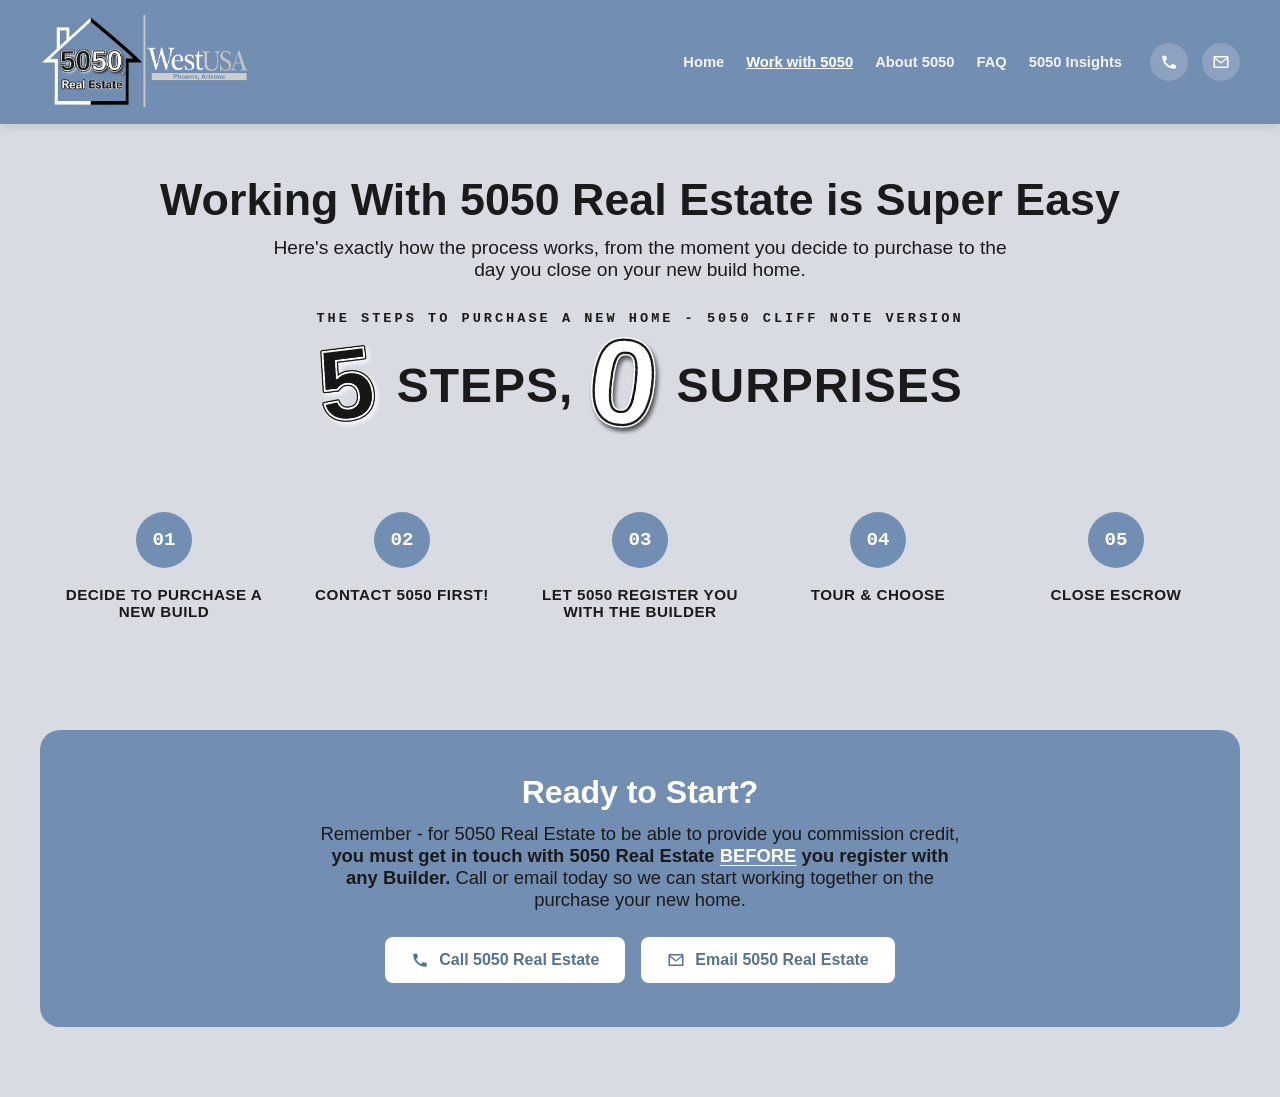
<file: work-with-5050.html>
<!DOCTYPE html>
<html lang="en">
<head>
<meta charset="UTF-8">
<meta name="viewport" content="width=device-width, initial-scale=1.0">
<link rel="stylesheet" href="style.css">
<title>Working With 5050 Real Estate | Your New Home Buying Process | Phoenix, AZ</title>
<meta name="description" content="See exactly how the 5050 Real Estate process works, from deciding to buy to closing escrow with a commission credit back to you.">
<link rel="canonical" href="https://www.5050realestate.com/work-with-5050.html">
<meta property="og:type" content="website">
<meta property="og:site_name" content="5050 Real Estate">
<meta property="og:title" content="Working With 5050 Real Estate | Your New Home Buying Process | Phoenix, AZ">
<meta property="og:description" content="See exactly how the 5050 Real Estate process works, from deciding to buy to closing escrow with a commission credit back to you.">
<meta property="og:url" content="https://www.5050realestate.com/work-with-5050.html">
<meta property="og:image" content="https://www.5050realestate.com/assets/og-image.jpg">
<meta name="twitter:card" content="summary_large_image">
<meta name="twitter:title" content="Working With 5050 Real Estate | Your New Home Buying Process | Phoenix, AZ">
<meta name="twitter:description" content="See exactly how the 5050 Real Estate process works, from deciding to buy to closing escrow with a commission credit back to you.">
<meta name="twitter:image" content="https://www.5050realestate.com/assets/og-image.jpg">
<style>
  /* ---------- TIMELINE (light) ---------- */
  .timeline-section {
    background: var(--page-bg);
    color: var(--ink);
    margin: 0;
    padding: 20px 40px 90px;
  }

  .timeline-inner {
    max-width: var(--max-width);
    margin: 0 auto;
  }

  .timeline-eyebrow {
    text-transform: uppercase;
    letter-spacing: 3px;
    font-size: 0.85rem;
    font-weight: 800;
    color: var(--ink);
    font-family: 'Courier New', monospace;
    display: block;
    text-align: center;
  }

  .timeline-title {
    margin-top: 14px;
    font-size: clamp(1.8rem, 4.5vw, 3rem);
    font-weight: 900;
    letter-spacing: 1px;
    text-transform: uppercase;
    color: var(--ink);
    text-align: center;
  }

  .title-digit {
    height: 1.7em;
    width: auto;
    vertical-align: middle;
    position: relative;
    top: -0.06em;
    margin: 0 0.04em;
  }

  .title-digit.digit-five {
    transform: rotate(-7deg);
  }

  .title-digit.digit-zero {
    height: 2.05em;
    transform: rotate(7deg);
  }

  .mobile-break {
    display: none;
  }

  .timeline-grid {
    position: relative;
    display: grid;
    grid-template-columns: repeat(5, 1fr);
    column-gap: 10px;
    margin-top: 70px;
    padding: 0 10px;
  }

  .timeline-grid::before {
    content: "";
    position: absolute;
    top: 28px;
    left: 28px;
    right: 28px;
    height: 0;
    border-top: 3px dashed var(--timeline-accent-dark);
    z-index: 0;
  }

  .timeline-step {
    position: relative;
    z-index: 1;
    display: flex;
    flex-direction: column;
    align-items: center;
    grid-row: 1;
    cursor: pointer;
    padding-top: 4px;
  }

  .timeline-num {
    width: 56px;
    height: 56px;
    border-radius: 50%;
    background: var(--brand-blue);
    color: var(--white);
    font-weight: 800;
    font-size: 1.2rem;
    display: flex;
    align-items: center;
    justify-content: center;
    font-family: 'Courier New', monospace;
    box-shadow: 0 0 0 6px var(--page-bg);
    transition: background 0.2s, color 0.2s, transform 0.2s;
  }

  .timeline-step.active-step .timeline-num {
    background: var(--white);
    color: var(--brand-blue-dark);
    transform: scale(1.08);
    box-shadow: 0 0 0 6px var(--page-bg), 0 6px 16px rgba(0,0,0,0.18);
  }

  .timeline-label {
    margin-top: 18px;
    font-weight: 800;
    font-size: clamp(0.72rem, 1.5vw, 0.95rem);
    text-transform: uppercase;
    letter-spacing: 0.5px;
    text-align: center;
    padding: 0 4px;
    color: var(--ink);
  }

  /* ---------- STEP DETAIL CARDS (hover reveal) ---------- */
  .step-card {
    grid-column: 1 / -1;
    grid-row: 2;
    background: #000000;
    border-radius: 18px;
    box-shadow: 0 10px 26px rgba(0,0,0,0.35);
    padding: 36px 40px;
    margin-top: 34px;
    display: none;
    gap: 26px;
  }

  .timeline-step.active-step + .step-card {
    display: flex;
  }

  .step-card-num {
    flex: 0 0 auto;
    width: 56px;
    height: 56px;
    border-radius: 50%;
    background: var(--white);
    color: var(--brand-blue-dark);
    font-weight: 800;
    font-size: 1.2rem;
    display: flex;
    align-items: center;
    justify-content: center;
    font-family: 'Courier New', monospace;
  }

  .step-card h2 {
    font-size: clamp(1.15rem, 2.4vw, 1.5rem);
    color: #9FBBDD;
    margin-bottom: 12px;
    font-weight: 800;
    line-height: 1.3;
  }

  .step-card p {
    font-size: 1rem;
    line-height: 1.7;
    color: #F0F0F0;
    margin-bottom: 12px;
  }

  .step-card p:last-child { margin-bottom: 0; }

  /* ---------- CTA page-specific overrides ---------- */
  .cta-box p {
    color: var(--ink);
  }

  .cta-before {
    color: var(--white);
    text-decoration: underline;
    text-underline-offset: 3px;
  }

  @media (max-width: 900px) {
    .mobile-break {
      display: block;
    }

    .timeline-section {
      padding: 16px 20px 56px;
    }

    .timeline-grid {
      grid-template-columns: repeat(3, 1fr);
      row-gap: 34px;
      column-gap: 14px;
      margin-top: 30px;
    }

    .timeline-grid::before {
      display: none;
    }

    .timeline-step {
      display: none; /* hide the circle+label timeline on mobile; cards are shown open instead */
    }

    .step-card {
      grid-column: 1 / -1 !important;
      grid-row: auto !important;
      flex-direction: column;
      padding: 28px 24px;
      order: 2;
      display: flex !important; /* always open on mobile so users can just scroll through all 5 steps */
    }
  }

  @media (max-width: 520px) {
    .timeline-grid {
      grid-template-columns: repeat(2, 1fr);
    }
  }
</style>
</head>
<body>

<div class="header-wrap">
  <header>
    <div class="logo-block">
      <img class="badge" src="assets/header-badge.png" alt="5050 Real Estate, in partnership with WestUSA, Phoenix, Arizona">
    </div>

    <div class="header-right">
      <nav aria-label="Primary">
        <a href="index.html">Home</a>
        <a href="work-with-5050.html" class="current">Work with 5050</a>
        <a href="about.html">About 5050</a>
        <a href="faq.html">FAQ</a>
        <a href="insights.html">5050 Insights</a>
      </nav>

      <div class="contact-icons">
        <a href="tel:+16235550150" aria-label="Call 5050 Real Estate">
          <svg viewBox="0 0 24 24"><path d="M6.6 10.8c1.4 2.8 3.8 5.1 6.6 6.6l2.2-2.2c.3-.3.7-.4 1-.2 1.1.4 2.3.6 3.6.6.6 0 1 .4 1 1V20c0 .6-.4 1-1 1C10.4 21 3 13.6 3 4.5c0-.6.4-1 1-1h3.5c.6 0 1 .4 1 1 0 1.3.2 2.5.6 3.6.1.4 0 .8-.2 1L6.6 10.8z"/></svg>
        </a>
        <a href="mailto:info@5050realestate.com" aria-label="Email 5050 Real Estate">
          <svg viewBox="0 0 24 24"><path d="M2 5.5C2 4.7 2.7 4 3.5 4h17c.8 0 1.5.7 1.5 1.5v13c0 .8-.7 1.5-1.5 1.5h-17c-.8 0-1.5-.7-1.5-1.5v-13zm2.1.5 7.9 6 7.9-6H4.1zM20 7.9l-7.6 5.8a1 1 0 0 1-1.2 0L4 7.9V18h16V7.9z"/></svg>
        </a>
      </div>

      <button class="menu-toggle" id="menu-toggle" aria-label="Open menu" aria-expanded="false" aria-controls="mobile-nav">
        <svg viewBox="0 0 24 24" id="menu-icon"><path d="M3 6h18v2H3V6zm0 5h18v2H3v-2zm0 5h18v2H3v-2z"/></svg>
      </button>
    </div>
  </header>

  <div class="mobile-nav" id="mobile-nav">
    <nav aria-label="Mobile Primary">
      <a href="index.html">Home</a>
      <a href="work-with-5050.html" class="current">Work with 5050</a>
      <a href="about.html">About 5050</a>
      <a href="faq.html">FAQ</a>
      <a href="insights.html">5050 Insights</a>
    </nav>
  </div>
</div>

<section class="page-intro">
  <h1>Working With<br class="mobile-break"> 5050 Real Estate<br class="mobile-break"> is Super Easy</h1>
  <p>Here's exactly how the process works, from the moment you decide to purchase to the day you close on your new build home.</p>
</section>

<section class="timeline-section">
  <div class="timeline-inner">
    <span class="timeline-eyebrow">The Steps to Purchase a New Home - 5050 Cliff Note Version</span>
    <h2 class="timeline-title"><img class="title-digit digit-five" src="assets/digit-5-black.png" alt="Five">&nbsp;STEPS,<br class="mobile-break">&nbsp;<img class="title-digit digit-zero" src="assets/digit-0-white.png" alt="Zero">&nbsp;SURPRISES</h2>

    <div class="timeline-grid">
      <div class="timeline-step" tabindex="0">
        <div class="timeline-num">01</div>
        <div class="timeline-label">Decide to Purchase a New Build</div>
      </div>
      <div class="step-card">
        <div class="step-card-num">01</div>
        <div>
          <h2>You Decide to Purchase a New Build Home!</h2>
          <p>You've searched homes online. You've crunched the numbers. You have made the decision to purchase a new home! Purchasing a new home is truly exciting. New construction homes are energy efficient and are pre-wired for all of today's smart technology. Everything in the home is shiny and brand new &mdash; purchasing a brand new home is an exciting new chapter.</p>
        </div>
      </div>

      <div class="timeline-step" tabindex="0">
        <div class="timeline-num">02</div>
        <div class="timeline-label">Contact 5050 First!</div>
      </div>
      <div class="step-card">
        <div class="step-card-num">02</div>
        <div>
          <h2>Make Contact With 5050 Real Estate Before You Register With the New Home Builder</h2>
          <p>New builders offer commission to a real estate agent who brings a buyer to one of their communities for a home purchase. The most important part of the process is that the real estate agent must register the buyer <u>before</u> the buyer tours a model home on their own and registers themselves with the home builder.</p>
          <p>If you, the buyer, were to register yourself first without the representation of a real estate agent, the builder will offer no commission on the home sale. Even if a real estate agent were to attempt to get involved in the transaction after the fact, the builder will still deny commission on the sale.</p>
          <p>Therefore it is critical, important, and essential to connect with 5050 Real Estate first!</p>
        </div>
      </div>

      <div class="timeline-step" tabindex="0">
        <div class="timeline-num">03</div>
        <div class="timeline-label">Let 5050 Register You With the Builder</div>
      </div>
      <div class="step-card">
        <div class="step-card-num">03</div>
        <div>
          <h2>5050 Real Estate Will Register You With the New Home Builder</h2>
          <p>Timing of registration is extremely important. A real estate agent must register you first with the home builder. If you, the buyer, register yourself online at a builder's website or in-person at a model home without the representation of a real estate agent, the new home builder will not offer a commission on the sale.</p>
          <p>If you call 5050 Real Estate first, we will register you with the builder, either in-person at the model home or online (every builder has their own rules for registration). With a successful close of escrow, 5050 Real Estate will credit you, the buyer, 50% of the net commission at close of escrow &mdash; potentially lowering the overall cost of your new home by thousands of dollars.</p>
        </div>
      </div>

      <div class="timeline-step" tabindex="0">
        <div class="timeline-num">04</div>
        <div class="timeline-label">Tour &amp; Choose</div>
      </div>
      <div class="step-card">
        <div class="step-card-num">04</div>
        <div>
          <h2>Tour Model Homes and Decide on Your New Home and Lot</h2>
          <p>This honestly is the best part of the process. Model homes are absolutely beautiful! You get to see all the wonderful homes with all the amazing amenities. When walking and touring a model home, you can actually picture yourself and/or your family living in the home. 5050 Real Estate can help you decide the best neighborhood for purchase and the best lot to select for your new home build.</p>
        </div>
      </div>

      <div class="timeline-step" tabindex="0">
        <div class="timeline-num">05</div>
        <div class="timeline-label">Close Escrow</div>
      </div>
      <div class="step-card">
        <div class="step-card-num">05</div>
        <div>
          <h2>Close Escrow on Your Beautiful New Home</h2>
          <p>The date has finally arrived! Your new home is fully constructed and ready for move-in. It's time to sign all documents from the title company to officially make the new home yours. When you are reviewing your closing documentation, you'll happily see the commission credit from 5050 Real Estate which lowered the overall cost of your home.</p>
        </div>
      </div>
    </div>
  </div>
</section>

<section class="cta-section">
  <div class="cta-box">
    <h2>Ready to Start?</h2>
    <p>Remember - for 5050 Real Estate to be able to provide you commission credit, <strong>you must get in touch with 5050 Real Estate <span class="cta-before">BEFORE</span> you register with any Builder.</strong> Call or email today so we can start working together on the purchase your new home.</p>
    <div class="cta-buttons">
      <a href="tel:+16235550150">
        <svg viewBox="0 0 24 24"><path d="M6.6 10.8c1.4 2.8 3.8 5.1 6.6 6.6l2.2-2.2c.3-.3.7-.4 1-.2 1.1.4 2.3.6 3.6.6.6 0 1 .4 1 1V20c0 .6-.4 1-1 1C10.4 21 3 13.6 3 4.5c0-.6.4-1 1-1h3.5c.6 0 1 .4 1 1 0 1.3.2 2.5.6 3.6.1.4 0 .8-.2 1L6.6 10.8z"/></svg>
        Call 5050 Real Estate
      </a>
      <a href="mailto:info@5050realestate.com">
        <svg viewBox="0 0 24 24"><path d="M2 5.5C2 4.7 2.7 4 3.5 4h17c.8 0 1.5.7 1.5 1.5v13c0 .8-.7 1.5-1.5 1.5h-17c-.8 0-1.5-.7-1.5-1.5v-13zm2.1.5 7.9 6 7.9-6H4.1zM20 7.9l-7.6 5.8a1 1 0 0 1-1.2 0L4 7.9V18h16V7.9z"/></svg>
        Email 5050 Real Estate
      </a>
    </div>
  </div>
</section>

<script>
  (function () {
    const toggle = document.getElementById('menu-toggle');
    const mobileNav = document.getElementById('mobile-nav');
    const menuIcon = document.getElementById('menu-icon');
    const hamburgerPath = "M3 6h18v2H3V6zm0 5h18v2H3v-2zm0 5h18v2H3v-2z";
    const closePath = "M6.4 4.9 4.9 6.4 10.6 12l-5.7 5.6 1.5 1.5L12 13.4l5.6 5.7 1.5-1.5L13.4 12l5.7-5.6-1.5-1.5L12 10.6z";

    toggle.addEventListener('click', () => {
      const isOpen = mobileNav.classList.toggle('open');
      toggle.setAttribute('aria-expanded', isOpen ? 'true' : 'false');
      menuIcon.querySelector('path').setAttribute('d', isOpen ? closePath : hamburgerPath);
    });

    mobileNav.querySelectorAll('a').forEach(link => {
      link.addEventListener('click', () => {
        mobileNav.classList.remove('open');
        toggle.setAttribute('aria-expanded', 'false');
        menuIcon.querySelector('path').setAttribute('d', hamburgerPath);
      });
    });
  })();
</script>

<script>
  (function () {
    const steps = document.querySelectorAll('.timeline-step');

    function activate(step) {
      steps.forEach(s => s.classList.remove('active-step'));
      step.classList.add('active-step');
    }

    steps.forEach(step => {
      step.addEventListener('mouseenter', () => activate(step));
      step.addEventListener('focus', () => activate(step));
      step.addEventListener('click', () => activate(step));
    });
  })();
</script>

</body>
</html>
</file>
<file: style.css>
/* ===========================================================
   5050 Real Estate — Shared Site Styles
   Used by: index.html, work-with-5050.html, about.html, faq.html
   Page-specific styles (hero, timeline, stats, FAQ accordion, etc.)
   remain in each page's own <style> block.
   =========================================================== */

:root {
  --brand-blue: #728EB2;
  --brand-blue-dark: #56728F;
  --headline-blue: #718EB0;
  --subtext-blue: #7A93B5;
  --cta-red: #C42A22;
  --cta-red-dark: #A32219;
  --ink: #1A1A1A;
  --white: #FFFFFF;
  --page-bg: #D8DCE2;
  --max-width: 1240px;
}

* { box-sizing: border-box; margin: 0; padding: 0; }

body {
  font-family: 'Segoe UI', Arial, Helvetica, sans-serif;
  color: var(--ink);
  background: var(--page-bg);
}

a { text-decoration: none; color: inherit; }

/* ---------- HEADER ---------- */
.header-wrap {
  padding: 0;
}

header {
  max-width: none;
  margin: 0;
  background: var(--brand-blue);
  border-radius: 0;
  display: flex;
  align-items: center;
  justify-content: space-between;
  padding: 14px 40px;
  box-shadow: 0 2px 10px rgba(0,0,0,0.12);
}

.logo-block img.badge {
  height: 96px;
  display: block;
}

.header-right {
  display: flex;
  align-items: center;
  gap: 28px;
}

nav {
  display: flex;
  gap: 22px;
  font-size: 0.92rem;
  font-weight: 700;
  color: var(--white);
  flex-wrap: wrap;
}

nav a { white-space: nowrap; opacity: 0.9; transition: opacity 0.2s; }
nav a:hover, nav a:focus-visible { opacity: 1; text-decoration: underline; }
nav a.current { text-decoration: underline; opacity: 1; }

.contact-icons {
  display: flex;
  gap: 14px;
}

.contact-icons a {
  width: 38px;
  height: 38px;
  border-radius: 50%;
  background: rgba(255,255,255,0.18);
  display: flex;
  align-items: center;
  justify-content: center;
  transition: background 0.2s;
}

.contact-icons a:hover, .contact-icons a:focus-visible {
  background: rgba(255,255,255,0.32);
}

.contact-icons svg {
  width: 18px;
  height: 18px;
  fill: var(--white);
}

.menu-toggle {
  display: none;
  width: 38px;
  height: 38px;
  border-radius: 50%;
  background: rgba(255,255,255,0.18);
  border: none;
  cursor: pointer;
  align-items: center;
  justify-content: center;
  transition: background 0.2s;
}

.menu-toggle:hover, .menu-toggle:focus-visible {
  background: rgba(255,255,255,0.32);
}

.menu-toggle svg {
  width: 20px;
  height: 20px;
  fill: var(--white);
}

.mobile-nav {
  display: none;
  background: var(--brand-blue-dark);
  overflow: hidden;
  max-height: 0;
  transition: max-height 0.25s ease;
}

.mobile-nav.open {
  max-height: 400px;
}

.mobile-nav nav {
  display: flex;
  flex-direction: column;
  gap: 0;
  padding: 6px 20px 14px;
}

.mobile-nav nav a {
  color: var(--white);
  font-weight: 700;
  font-size: 1rem;
  padding: 12px 4px;
  border-bottom: 1px solid rgba(255,255,255,0.15);
}

.mobile-nav nav a:last-child { border-bottom: none; }

/* ---------- PAGE INTRO (used by work-with-5050, about, faq) ---------- */
.page-intro {
  max-width: var(--max-width);
  margin: 0 auto;
  text-align: center;
  padding: 50px 20px 10px;
}

.page-intro h1 {
  font-size: clamp(2rem, 4.5vw, 2.8rem);
  color: var(--ink);
  font-weight: 800;
}

.page-intro p {
  margin-top: 12px;
  font-size: clamp(1rem, 2vw, 1.2rem);
  color: var(--ink);
  font-weight: 500;
  max-width: 760px;
  margin-left: auto;
  margin-right: auto;
}

/* ---------- CTA (used by work-with-5050, about, faq) ---------- */
.cta-section {
  max-width: var(--max-width);
  margin: 20px auto 70px;
  padding: 0 20px;
}

.cta-box {
  background: var(--brand-blue);
  color: var(--white);
  border-radius: 20px;
  padding: 44px 36px;
  text-align: center;
}

.cta-box h2 {
  font-size: clamp(1.4rem, 3vw, 2rem);
  font-weight: 800;
  margin-bottom: 12px;
}

.cta-box p {
  font-size: clamp(1rem, 1.8vw, 1.15rem);
  color: #EAF0F7;
  max-width: 640px;
  margin: 0 auto 26px;
}

.cta-buttons {
  display: flex;
  justify-content: center;
  gap: 16px;
  flex-wrap: wrap;
}

.cta-buttons a {
  display: inline-flex;
  align-items: center;
  gap: 10px;
  background: var(--white);
  color: var(--brand-blue-dark);
  font-weight: 800;
  padding: 14px 26px;
  border-radius: 8px;
  transition: transform 0.15s, box-shadow 0.15s;
}

.cta-buttons a:hover, .cta-buttons a:focus-visible {
  transform: translateY(-2px);
  box-shadow: 0 8px 18px rgba(0,0,0,0.18);
}

.cta-buttons svg {
  width: 18px;
  height: 18px;
  fill: var(--brand-blue-dark);
}

/* ---------- SHARED MOBILE HEADER RULES ---------- */
@media (max-width: 900px) {
  header {
    padding: 10px 16px;
  }
  .logo-block img.badge {
    height: 52px;
  }
  .header-right {
    gap: 10px;
  }
  nav { display: none; }
  .menu-toggle { display: flex; }
  .mobile-nav { display: block; }
}
</file>
